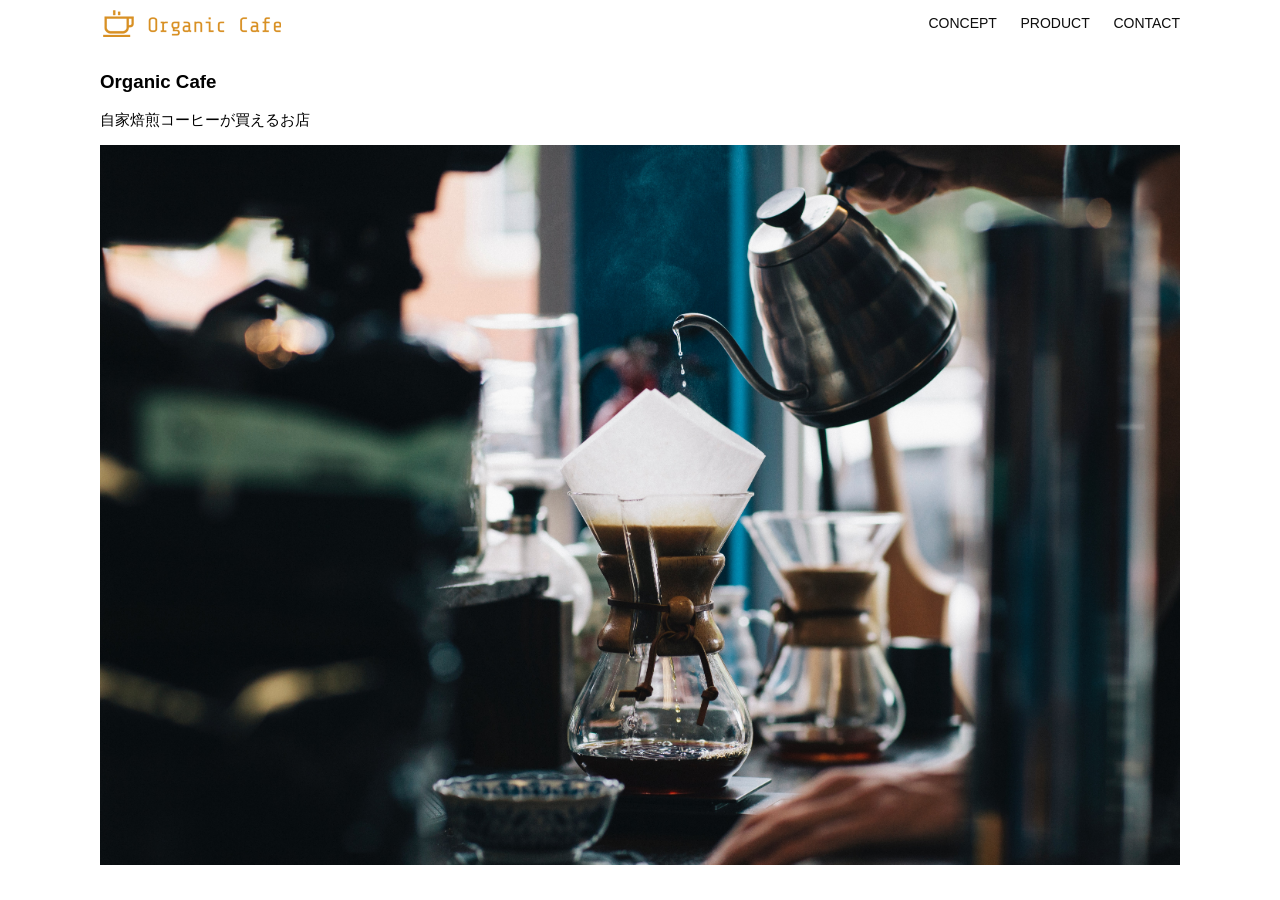
<file: kadai_013/index.html>
<!DOCTYPE html>
<html>
  <head>
    <title>Organic Cafe</title>
    <meta charset="UTF-8" />
    <meta name="description" content="自家焙煎のコーヒーがお家で楽しめるOrganic Cafe"/>
    <meta name="viewport" content="width=device-width, initial-scale=1.0" />
    <link rel="stylesheet" href="style.css" />
  </head>
  <body>
    <!-- ヘッダー -->
    <header>
      <!-- ロゴ -->
      <a href="index.html" id="logo"><img src="images/logo.png" alt="トップページに戻る"/></a>

      <!-- PC用ナビゲーション -->
      <nav id="nav-pc">
        <a href="index.html#concept">CONCEPT</a>
        <a href="index.html#product">PRODUCT</a>
        <a href="index.html#contact">CONTACT</a>
      </nav>
	  
	  <!--スマホ用メニューボタン-->
    <img id="menu-sp" src="images/button-menu.png" alt="ナビゲーションを開く" onclick="document.getElementById('nav-sp').style.display = 'block'">
	
	<!--スマホ用ナビゲーション-->
	<nav id="nav-sp">
		<ul>
		    <li><img id="close" src="images/button-close.png" alt="ナビゲーションを閉じる" onclick="document.getElementById('nav-sp').style.display = 'none'"></li>
		    <li><a id="logo-sp" href="index.html" onclick="document.getElementById('nav-sp').style.display = 'none'"><img src="images/logo-sp.png" alt="トップページに戻る"></a></li>
		    <li><a class="menu" href="index.html#concept" onclick="document.getElementById('nav-sp').style.display = 'none'">CONCEPT</a></li>
		    <li><a class="menu" href="index.html#product" onclick="document.getElementById('nav-sp').style.display = 'none'">PRODUCT</a></li>
	    	<li><a class="menu" href="index.html#contact" onclick="document.getElementById('nav-sp').style.display = 'none'">CONTACT</a></li>
		</ul>
	  </nav>
    </header>

    <main>
      <article>
        <!-- メインビジュアル -->
        <section id="main-visual">
          <div id="main-message">
            <h1>Organic Cafe</h1>
            <p>自家焙煎コーヒーが買えるお店</p>
          </div>
          <img src="images/main-image.jpg" alt="コーヒーをハンドドリップで淹れる画像"/>
        </section>
      </article>
    </main>
  </body>
</html>
</file>
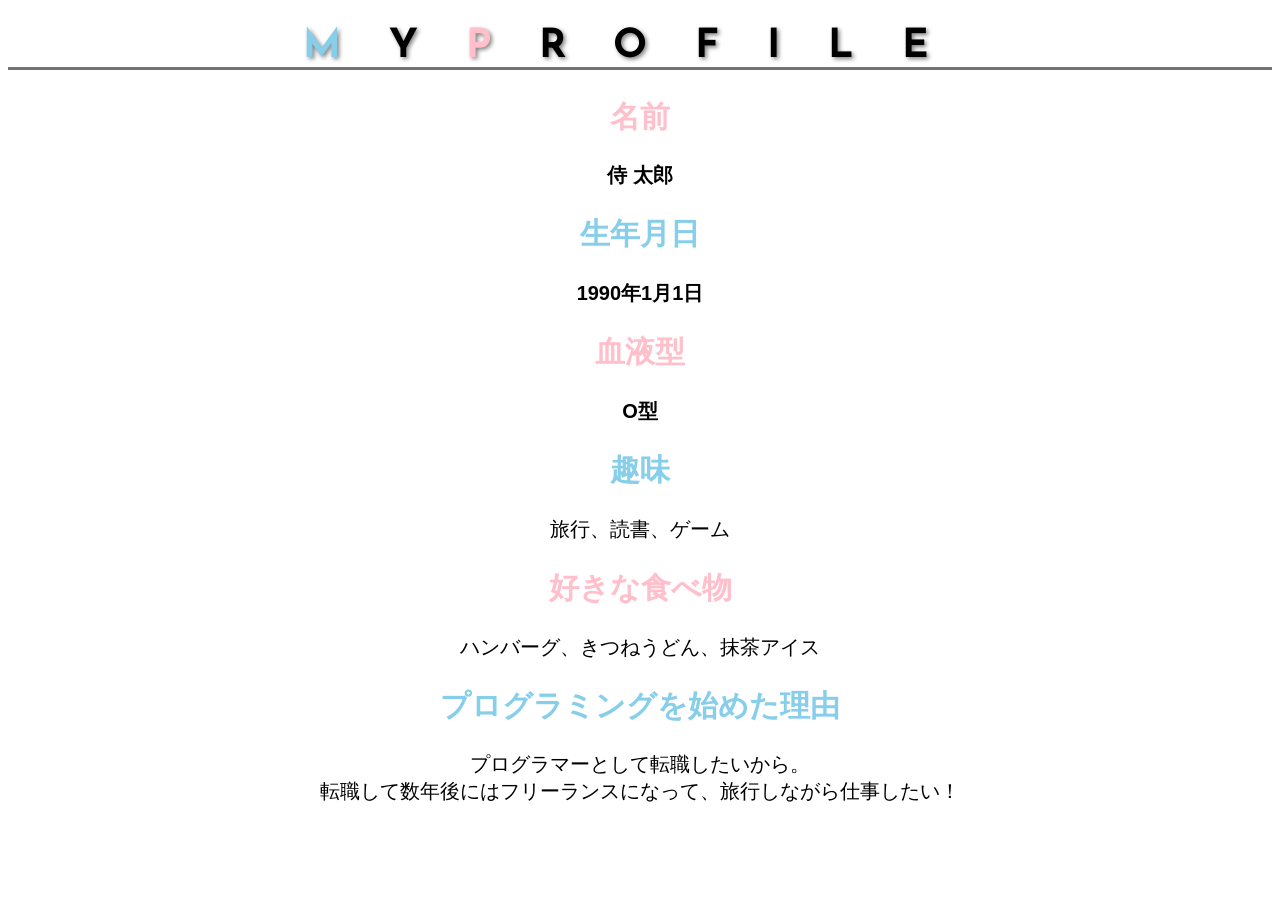
<file: kadai_015/kadai_015.html>
<!DOCTYPE html>
<html>
<head>
	<title>15章課題</title>
	<meta charset="UTF-8">
	<meta name="description" content="このページは15章の課題です。">
	<link rel="stylesheet" href="style.css">
	  <link rel="preconnect" href="https://fonts.googleapis.com">
	  <link rel="preconnect" href="https://fonts.gstatic.com" crossorigin>
	  <link href="https://fonts.googleapis.com/css2?family=Josefin+Sans&display=swap" rel="stylesheet">
</head>
<body>
	<h1><span class="blue">M</span>Y<span class="pink">P</span>ROFILE</h1>
	<div id="basic">
		<h2 class="pink">名前</h2>
		<p>侍 太郎</p>
		<h2 class="blue">生年月日</h2>
		<p>1990年1月1日</p>
		<h2 class="pink">血液型</h2>
		<p>O型</p>
	</div>
	<h2 class="blue">趣味</h2>
	<p>旅行、読書、ゲーム</p>
	<h2 class="pink">好きな食べ物</h2>
	<p>ハンバーグ、きつねうどん、抹茶アイス</p>
	<h2 class="blue">プログラミングを始めた理由</h2>
	<p>プログラマーとして転職したいから。<br>転職して数年後にはフリーランスになって、旅行しながら仕事したい！</p>
</body>
</html>
</file>
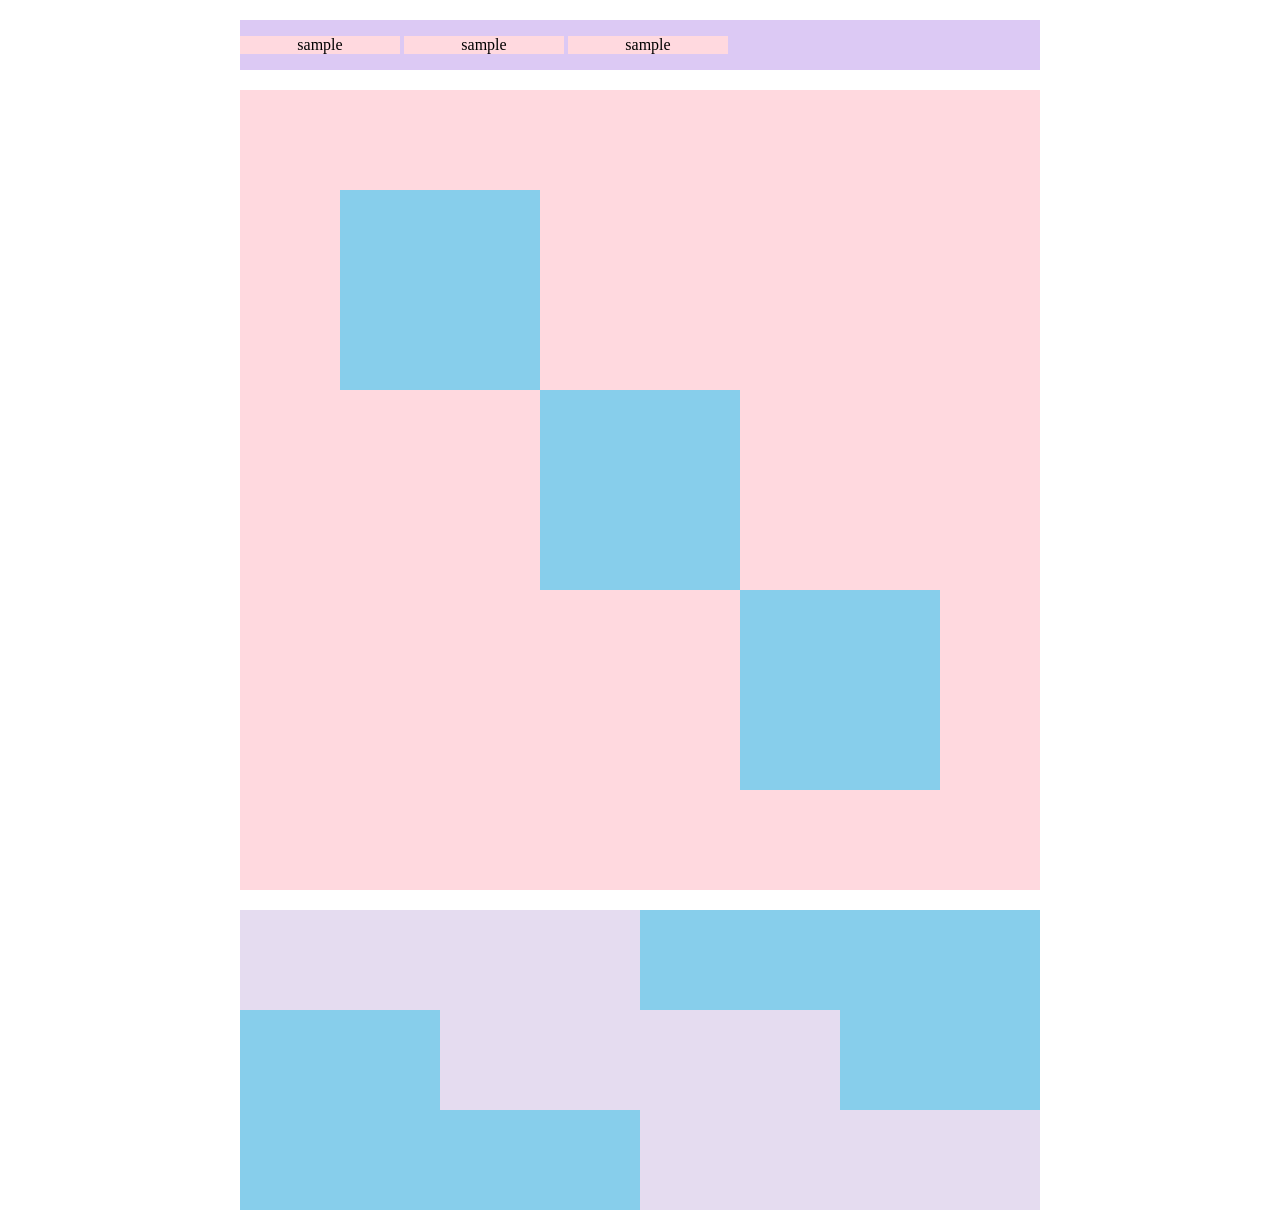
<file: kadai_018/kadai_018.html>
<!DOCTYPE html>
<html>
<head>
  <meta charset="UTF-8">
  <link rel="stylesheet" href="style.css">
  <meta name="description" content="このページは18章の課題です。">
  <title>18章課題</title>
</head>
<body>
  <div id="top">
    <p class="top-child">sample</p>
    <p class="top-child">sample</p>
    <p class="top-child">sample</p>
  </div>
  <div id="middle">
    <div id="middle-child01"></div>
    <div id="middle-child02"></div>
    <div id="middle-child03"></div>
  </div>
  <div id="bottom">
    <div id="bottom-child01"></div>
    <div id="bottom-child02"></div>
    <div id="bottom-child03"></div>
  </div>
</body>
</html>
</file>
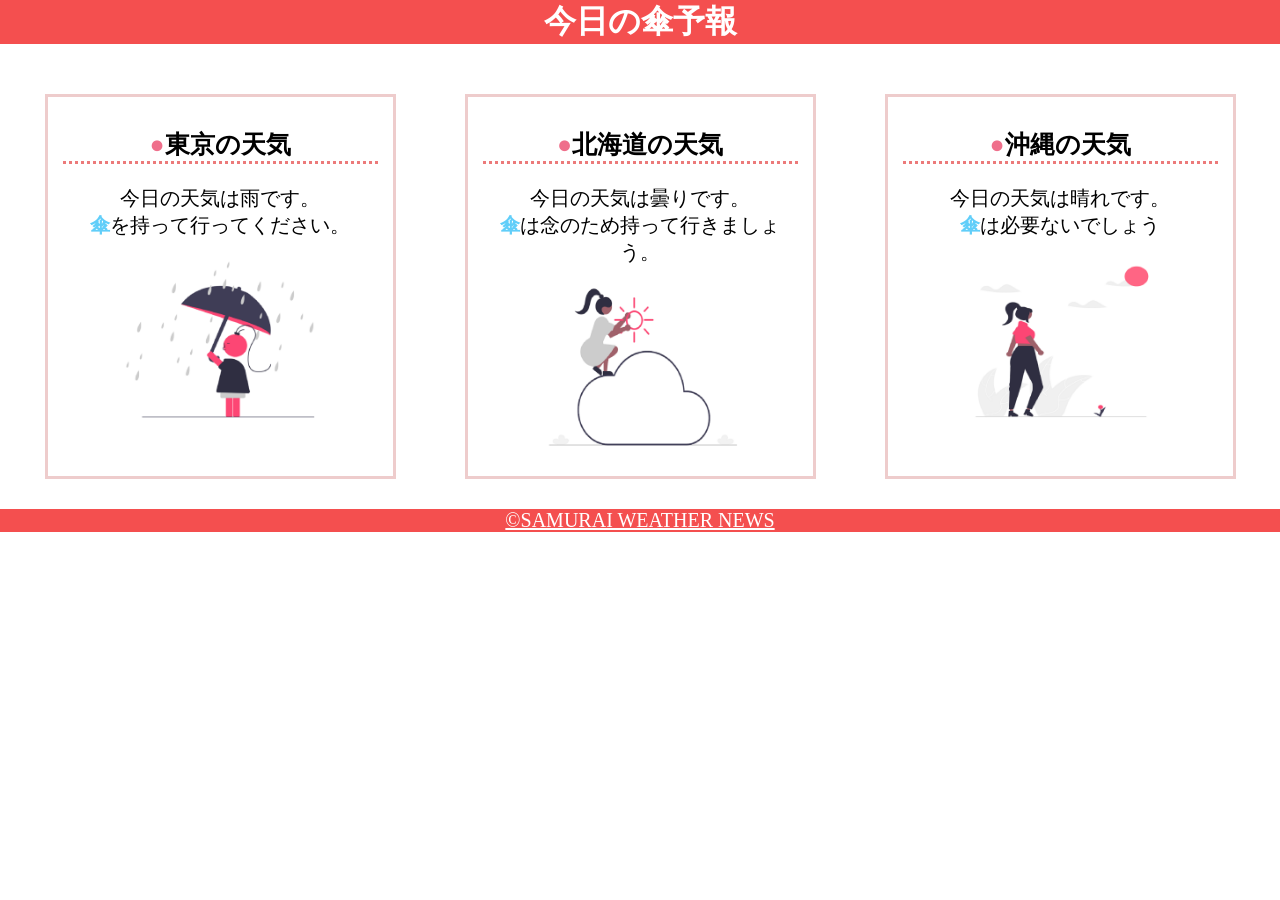
<file: kadai_022/kadai_022.html>
<!DOCTYPE html>
<html>
    <head>
        <meta charset="UTF-8">
        <meta name="viewport" content="width=device-width, initial-scale=1.0">
        <link rel="stylesheet" href="style.css">
        <meta name="description" content="このページは22章の課題です。">
        <title>22章課題</title>
    </head>
    <body>
       
        <header>
            <h1>今日の傘予報</h1>
        </header>  
 
        <main>

            <div id="parent">
                <div class="contents">
                    <h2>東京の天気</h2>
                    <p>今日の天気は雨です。</p>
                    <p>傘を持って行ってください。</p>
                    <img src="images/rainy.png" alt="雨">
                </div>
 
                <div class="contents">
                    <h2>北海道の天気</h2>
                    <p>今日の天気は曇りです。</p>
                    <p>傘は念のため持って行きましょう。</p>
                    <img src="images/cloudy.png" alt="曇り">
                </div>
 
                <div class="contents">
                    <h2>沖縄の天気</h2>
                    <p>今日の天気は晴れです。</p>
                    <p>傘は必要ないでしょう</p>
                    <img src="images/sunny.png" alt="晴れ">
                </div>

            </div>    
 
        </main>
 
        <footer>
            <a href="https://www.sejuku.net/corp/">&copy;SAMURAI WEATHER NEWS</a>
         </footer>
 
    </body>
</html>
</file>
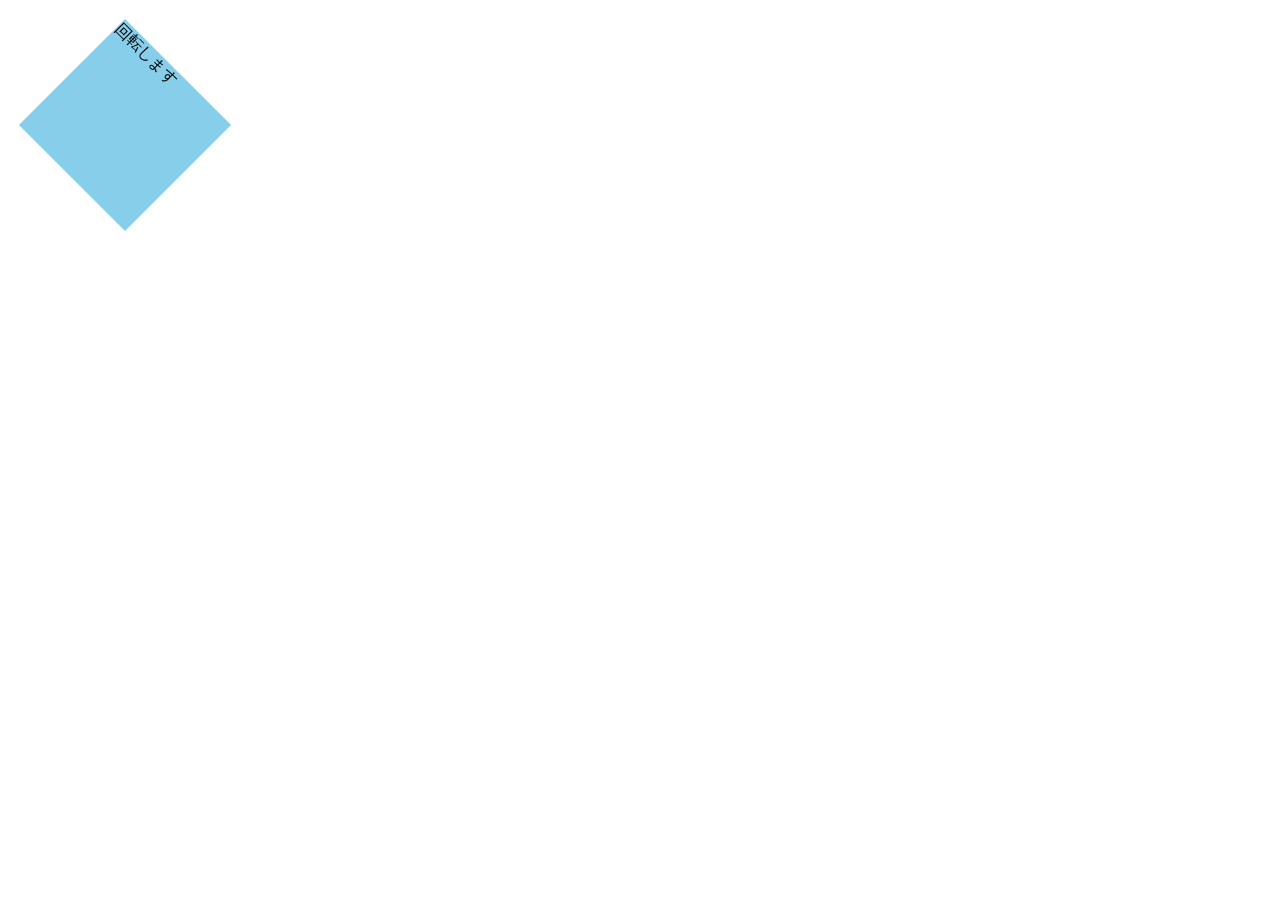
<file: kadai_mdn_css/mdn.html>
<!DOCTYPE html>
<html>
	<head>
		<style>
			div{
				position: absolute;
				left: 50px;
				top: 50px;
				width: 150px;
				height: 150px;
				background-color: skyblue;
				transform: rotate(45deg);
			}
		</style>
	</head>
	
	<body>
		<div>
			回転します
		</div>
	</body>
</html>
</file>
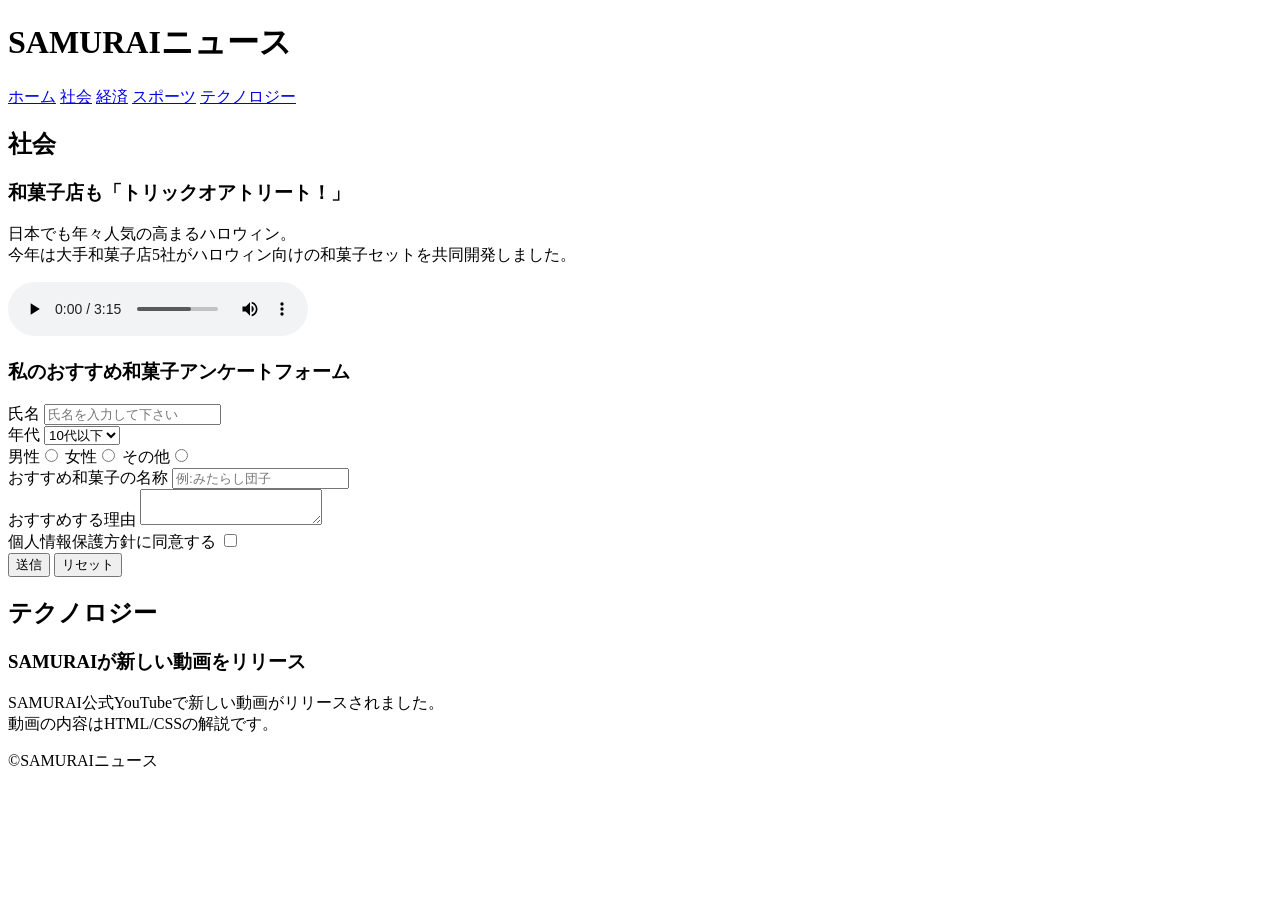
<file: kadai_008/bin/kadai_008.html>
<!DOCTYPE html>
<html>
<head>
	<title>8章課題</title>
	<meta name = "description" content="このページは8章の課題です。">
	<meta charset ="UTF-8">
</head>
<body>
	<header>
		<h1>SAMURAIニュース</h1>
		<nav>
			<a href ="https://www.sejuku.net/">ホーム</a>
			<a href ="https://www.sejuku.net/">社会</a>
			<a href ="https://www.sejuku.net/">経済</a>
			<a href ="https://www.sejuku.net/">スポーツ</a>
			<a href ="https://www.sejuku.net/">テクノロジー</a>
		</nav>
	</header>
	
	<main>
		<article>
			<h2>社会</h2>
			<section>
				<h3>和菓子店も「トリックオアトリート！」</h3>
				<p>日本でも年々人気の高まるハロウィン。<br>
					今年は大手和菓子店5社がハロウィン向けの和菓子セットを共同開発しました。</p>
				<audio src ="kadai_008_ichi.mp3" controls></audio>
			</section>
			<section>
				<h3>私のおすすめ和菓子アンケートフォーム</h3>
				<form>
					<label>氏名</label>
					<input type = "text" placeholder = "氏名を入力して下さい">
					<br>
					
					<label>年代</label>
					<select>
						<option>10代以下</option>
						<option>20代</option>
						<option>30代</option>
						<option>40代以上</option>
					</select>
					<br>
					
					<label>男性</label><input type = "radio" name ="gender">
					<label>女性</label><input type = "radio" name ="gender">
					<label>その他</label><input type = "radio" name ="gender">
					<br>
					
					<label>おすすめ和菓子の名称</label>
					<input type ="text" placeholder ="例:みたらし団子">
					<br>
					
					<label>おすすめする理由</label>
					<textarea></textarea>
					<br>
					
					<label>個人情報保護方針に同意する</label>
					<input type ="checkbox">
					<br>
					
					<input type ="submit" value ="送信">
					<input type ="reset" value ="リセット">
				</form>
			</section>
		</article>
		<article>
			<h2>テクノロジー</h2>
			<section>
				<h3>SAMURAIが新しい動画をリリース</h3>
				<p>SAMURAI公式YouTubeで新しい動画がリリースされました。<br>
					動画の内容はHTML/CSSの解説です。</p>
			</section>
		</article>
	</main>
	<fotter>
		<p>&copy;SAMURAIニュース</p>
	</fotter>
</body>
</html>
</file>
<file: kadai_013/style.css>
/* PC、スマホ共通スタイル */
body {
  font-family: "Source Sans Pro", "Hiragino Kaku Gothic ProN", Meiryo, Arial,
    sans-serif;
}

p {
  font-size: 15px;
}

#main-visual>img {
  width: 100%;
}

/*================
PC用のスタイル 
=================*/
@media screen and (min-width: 768px) {
  /* 横幅設定 */
  body {
    max-width: 1080px;
    min-width: 960px;
    margin: 0 auto 0 auto;
  }
  
  #menu-sp{
	display: none;
  }
  
  #nav-sp{
	display:none;
  }

  /* ヘッダー */
  header {
    display: flex;
    justify-content: space-between;
  }

  /* ナビゲーションのレイアウト */
  #nav-pc {
    text-align: right;
    font-size: 14px;
    padding-top: 15px;
  }

  /* ナビゲーションのリンクの装飾設定 */
  #nav-pc>a {
    text-decoration: none;
    margin-left: 20px;
  }

  #nav-pc>a:link {
    color: #0d0d0d;
  }

  #nav-pc>a:visited {
    color: #0d0d0d;
  }

  #nav-pc>a:hover {
    color: #0d0d0d;
    text-decoration: underline;
  }

  #nav-pc>a:active {
    color: #0d0d0d;
  }
}

/*================
スマートフォン用のスタイル 
=================*/
@media screen and (max-width: 767px) {
	body{
		min-width: 375px;
		margin: 0;
	}
	
	/*PCナビゲーションを表示に*/
	#nav-pc{
		display: none;
	}
	
	/*ハンバーガーメニュー*/
	#menu-sp{
		float: right;
		padding: 0;
	}
	
	/*スマホ用ナビゲーション*/
	#nav-sp{
		position: absolute;
		left: 0;
		top: 0;
		height:100%;
		width: 100%;
		display: none;
		z-index: 100;
		background-color: #ce933e
	}
	
	#nav-sp ul{
		padding-left: 0;
	}
	
	#nav-sp li{
		list-style: none;
	}
	
	/*×ボタン*/
	#close{
		position: absolute;
		top: 20px;
		right: 20px;
	}
	
	/*ナビゲーションメニュー用ロゴ*/
	#logo-sp{
		margin: 80px 0px 30px 20px;
	}
	
	#nav-sp a{
		display: block;
	}
	
	#nav-sp a:link{
		color: #ffffff;
	}
	
	#nav-sp a:visited{
		color: #ffffff;
	}
	
	#nav-sp a:hover{
		text-decoration: underline;
		color: #ffffff
	}
	
	#nax-sp a:active{
		color: #ffffff
	}
	
	#nav-sp .menu{
		text-decoration: none;
		display: block;
		margin: 0px 20px;
		height: 44px;
		font-size: 16px;
		background-image: url("images/arrow.png");
		background-repeat: no-repeat;
		background-position: right top;
	}
}
</file>
<file: kadai_015/style.css>
body{
	font-family:"Arial","Meiryo",sans-serif;
}

html{
	font-size:20px;
}

.blue{
	color:skyblue;
}

.pink{
	color:rgb(255, 192, 203);
}

h1{
	  font-family: "Josefin Sans", sans-serif;
	  font-size: 2rem;
	  letter-spacing: 1.2em;
	  text-shadow: 2px 2px 4px gray;
	  border-bottom: solid 3px rgb(115, 115, 114);
}

html{
	text-align: center;
}

#basic p{
	font-weight: bold;
}
</file>
<file: kadai_018/style.css>
#top{
	margin: 20px auto;
	width: 800px;
	background-color: #dcc9f4
}

.top-child{
    display: inline-block;
	text-align: center;
	width: 20%;
	background-color: #ffd9df
}

#middle{
	position: relative;
	margin: 20px auto;
	width: 800px;
	height: 800px;
	background-color: #ffd9df;
}

#middle-child01{
	position: absolute;
	top: 100px;
	left: 100px;
	width: 200px;
	height: 200px;
	background-color: #87ceeb
}

#middle-child02{
	position: absolute;
	top: 300px;
	left: 300px;
	width: 200px;
	height: 200px;
	background-color: #87ceeb
}

#middle-child03{
	position: absolute;
	top: 500px;
	left: 500px;
	width: 200px;
	height: 200px;
	background-color: #87ceeb
}

#bottom{
	margin: 0 auto;
	width: 800px;
	height: 300px;
	background-color: #87ceeb
}

#bottom-child01{
	width: 400px;
	height: 100px;
	background-color: #e5dcf0;
}

#bottom-child02{
	position: relative;
	left: 200px;
	width: 400px;
	height: 100px;
	background-color: #e5dcf0;
}

#bottom-child03{
	position: relative;
	left: 400px;
	width: 400px;
	height: 100px;
	background-color: #e5dcf0;
}
</file>
<file: kadai_022/style.css>
h1{
	margin: 0px;
	color: rgb(255, 255, 255);
}

p{
	margin: 0px;
	font-size: 20px;
}

body{
	margin: 0px;
}

a{	
	font-size: 20px;
}


header{
	margin: 0px 0px 20px 0px;
	background-color: rgb(244, 79, 79);
	text-align: center;
}

main{
	padding: 10px;
}

footer{
	background-color: rgb(244, 79, 79);
	text-align: center;	
}

a:link{
	color: rgb(255, 255, 255);
}

a:visited{
	color: rgb(193, 234, 251);
}

a:hover{
	color: rgb(245, 178, 168);
}


#parent{
	display: flex;
	justify-content: space-around;
}		

.contents{
	border: solid 3px rgb(238, 204, 204);
	flex-basis: 25%;
	padding: 10px 15px;
	margin: 20px 0px;
	text-align: center;
}

h2{
	font-size: 25px;
	border-bottom: dotted 3px rgb(236, 122, 122);
}

h2::before{
	content:"●";
	color: rgb(239, 111, 139);	
}

p:nth-of-type(2)::first-letter{
	font-weight: bold;
	color: rgb(97, 206, 249);
}

img{
	margin: 10px 0px;
	width: 70%;
}
@media screen and (max-width:768px){
	#parent{
		flex-direction: column;
	}
	h2{
		font-size: 30px;
	}
	p{
		font-size: 25px;
	}
}
</file>
